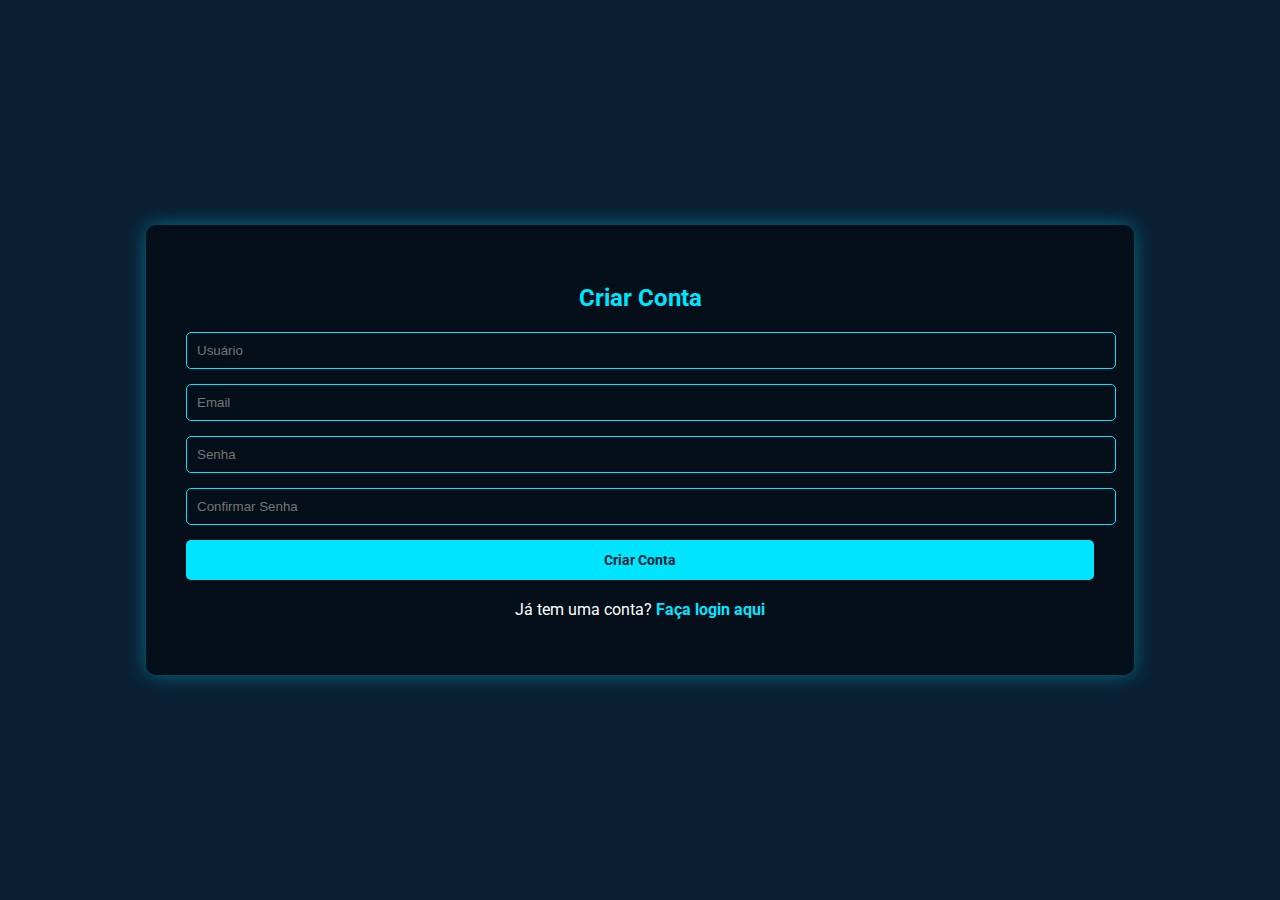
<file: CreateACC.html>
<!DOCTYPE html>
<html lang="pt">
<head>
    <meta charset="UTF-8">
    <meta name="viewport" content="width=device-width, initial-scale=1.0">
    <title>Criar Conta - XDR Secure</title>
    <link rel="stylesheet" href="style.css"> 
    <style>
        /* Estilos específicos para a página de login (podem ser usados aqui também) */
        body {
            background-color: #0a1f33;
            display: flex;
            justify-content: center;
            align-items: center;
            height: 100vh;
            color: #ffffff;
        }
        .login-container {
            background-color: rgba(0, 0, 0, 0.5);
            padding: 40px;
            border-radius: 10px;
            text-align: center;
            box-shadow: 0 0 20px rgba(0, 229, 255, 0.4);
        }
        .login-container h2 {
            margin-bottom: 20px;
            color: #00e5ff;
        }
        .login-form input {
            width: 100%;
            padding: 10px;
            margin-bottom: 15px;
            border: 1px solid #00e5ff;
            background-color: transparent;
            color: #ffffff;
            border-radius: 5px;
        }
        .login-form button {
            width: 100%;
            padding: 12px;
            background-color: #00e5ff;
            color: #0a1f33;
            border: none;
            cursor: pointer;
            border-radius: 5px;
            font-weight: bold;
        }
        .login-form button:hover {
            background-color: #00bcd4;
        }
        .login-container p {
            margin-top: 20px;
        }
        .login-container a {
            color: #00e5ff;
            text-decoration: none;
            font-weight: bold;
        }
        .login-container a:hover {
            text-decoration: underline;
        }
    </style>
</head>
<body>
    <div class="login-container">
        <h2>Criar Conta</h2>
        <form class="login-form" action="#" method="post">
            <input type="text" name="username" placeholder="Usuário" required>
            <input type="email" name="email" placeholder="Email" required>
            <input type="password" name="password" placeholder="Senha" required>
            <input type="password" name="confirm_password" placeholder="Confirmar Senha" required>
            <button type="submit">Criar Conta</button>
        </form>
        <p>Já tem uma conta? <a href="login.html">Faça login aqui</a></p>
    </div>
</body>
</html>
</file>
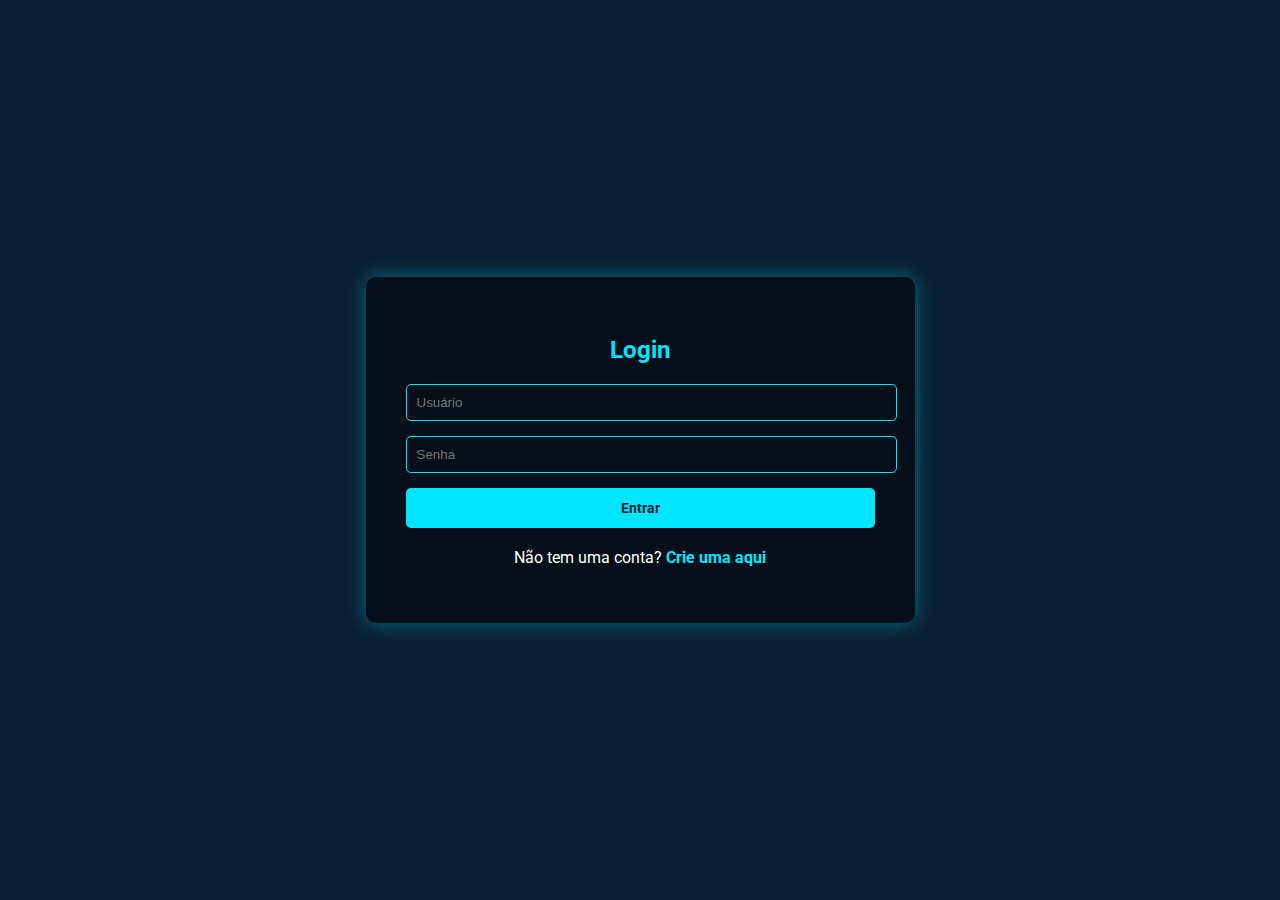
<file: login.html>
<!DOCTYPE html>
<html lang="pt">
<head>
    <meta charset="UTF-8">
    <meta name="viewport" content="width=device-width, initial-scale=1.0">
    <title>Login - XDR Secure</title>
    <link rel="stylesheet" href="style.css"> 
    <style>
        /* Estilos específicos para a página de login */
        body {
            background-color: #0a1f33;
            display: flex;
            justify-content: center;
            align-items: center;
            height: 100vh;
            color: #ffffff;
        }
        .login-container {
            background-color: rgba(0, 0, 0, 0.5);
            padding: 40px;
            border-radius: 10px;
            text-align: center;
            box-shadow: 0 0 20px rgba(0, 229, 255, 0.4);
        }
        .login-container h2 {
            margin-bottom: 20px;
            color: #00e5ff;
        }
        .login-form input {
            width: 100%;
            padding: 10px;
            margin-bottom: 15px;
            border: 1px solid #00e5ff;
            background-color: transparent;
            color: #ffffff;
            border-radius: 5px;
        }
        .login-form button {
            width: 100%;
            padding: 12px;
            background-color: #00e5ff;
            color: #0a1f33;
            border: none;
            cursor: pointer;
            border-radius: 5px;
            font-weight: bold;
        }
        .login-form button:hover {
            background-color: #00bcd4;
        }
        .login-container p {
            margin-top: 20px;
        }
        .login-container a {
            color: #00e5ff;
            text-decoration: none;
            font-weight: bold;
        }
        .login-container a:hover {
            text-decoration: underline;
        }
    </style>
</head>
<body>
    <div class="login-container">
        <h2>Login</h2>
        <form class="login-form" action="#" method="post">
            <input type="text" name="username" placeholder="Usuário" required>
            <input type="password" name="password" placeholder="Senha" required>
            <button type="submit">Entrar</button>
        </form>
        <p>Não tem uma conta? <a href="criar-conta.html">Crie uma aqui</a></p>
    </div>
</body>
</html>
</file>
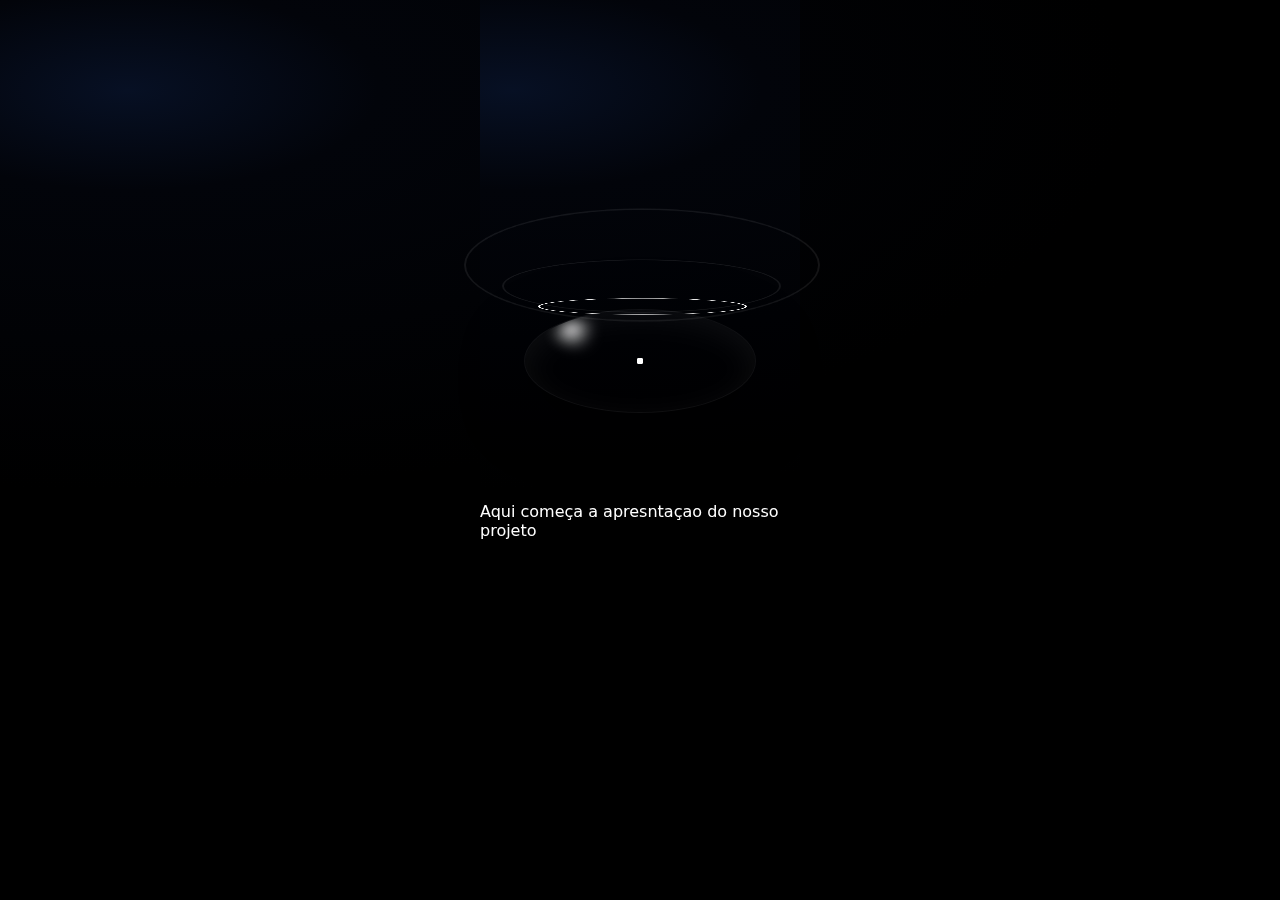
<file: Haba_De_Projeto_Site/projeto.html>
<!doctype html>
<html lang="en">
<head>
<meta charset="utf-8" />
<meta name="viewport" content="width=device-width,initial-scale=1" />
<title>Floating Orb — Color Toggle Fix</title>
<style>
  :root{
    --size: 320px;
    --core-size: 72%;
    --aura-blur: 64px;
    --ring-thickness: 2.6px;
    --float-distance: 18px;
    --float-speed: 6.8s;
    --ring-speed: 10s;
    --sparkle-count: 10;
    --bg: radial-gradient(1000px 400px at 10% 10%, #071024 0%, #02040a 25%, #000 100%);
  }

  /* THEME COLORS */
  .theme-1 { --orb-color: 173 92 255; }   /* violet */
  .theme-2 { --orb-color: 64 220 200; }   /* teal */
  .theme-3 { --orb-color: 255 120 90; }   /* orange */

  html,body{
    height:100%;
    margin:0;
    background: var(--bg);
    display:grid;
    place-items:center;
    font-family: system-ui, -apple-system, "Segoe UI", Roboto, "Helvetica Neue", Arial;
    color: #fff;
  }

  .stage { width:var(--size); height:var(--size); display:grid; place-items:center; perspective:900px; }

  @keyframes float {
    0%,100% { transform: translateY(calc(-1 * var(--float-distance))); }
    50% { transform: translateY(calc(var(--float-distance))); }
  }

  .orb-wrap {
    width:100%; height:100%;
    display:grid; place-items:center;
    animation: float var(--float-speed) ease-in-out infinite;
    position:relative;
    cursor:pointer;
    transition: transform .2s ease;
  }

  .orb-wrap:hover { transform: scale(1.03); }
  .orb-wrap:active { transform: scale(0.98); }

  .aura {
    position:absolute; inset:-30%;
    border-radius:50%;
    background:
      radial-gradient(circle at 35% 30%, color-mix(in srgb, rgba(var(--orb-color),0.26), transparent 30%), transparent 40%),
      radial-gradient(circle at 70% 70%, color-mix(in srgb, rgba(var(--orb-color),0.12), transparent 20%), transparent 45%);
    filter: blur(var(--aura-blur));
    opacity:.95;
    pointer-events:none;
    mix-blend-mode:screen;
  }

  .core {
    width:var(--core-size); height:var(--core-size);
    border-radius:50%;
    position:relative; overflow:hidden;
    background:
      radial-gradient(120% 80% at 30% 25%, rgba(255,255,255,0.95) 0%, rgba(255,255,255,0.35) 6%, rgba(255,255,255,0.06) 8%, transparent 20%),
      radial-gradient(80% 60% at 70% 70%, rgba(255,255,255,0.06), transparent 30%),
      radial-gradient(circle at 50% 50%, color-mix(in srgb, rgba(var(--orb-color),0.26), transparent 10%), color-mix(in srgb, rgba(var(--orb-color),0.18), rgba(0,0,0,0.08) 60%));
    box-shadow:
      inset 0 8px 30px rgba(255,255,255,0.05),
      inset 0 -24px 56px rgba(0,0,0,0.35),
      0 18px 60px rgba(0,0,0,0.7);
    border:1px solid rgba(255,255,255,0.06);
  }

  .swirl {
    position:absolute; inset:-8%;
    background: conic-gradient(from 210deg at 50% 50%, rgba(var(--orb-color),0.06), transparent 90deg, rgba(var(--orb-color),0.02));
    mix-blend-mode:screen;
    animation: swirlAnim 7.8s linear infinite;
  }
  @keyframes swirlAnim { from{transform:rotate(0)} to{transform:rotate(360deg)} }

  .glint {
    position:absolute;
    width:28%; height:28%; left:12%; top:10%;
    border-radius:50%;
    background: radial-gradient(circle at 30% 30%, rgba(255,255,255,0.95), rgba(255,255,255,0.28) 28%, rgba(255,255,255,0.02) 46%, transparent 60%);
    filter: blur(6px);
  }

  .rings { position:absolute; inset:0; pointer-events:none; }
  .ring {
    position:absolute; left:50%; top:50%;
    border-radius:50%; border:2px solid rgba(255,255,255,0.08);
    transform-origin:center; mix-blend-mode:screen;
  }
  .r1 { width:86%; height:86%; margin:-43%; animation:spin1 10s linear infinite; transform:rotateX(65deg); }
  .r2 { width:110%; height:110%; margin:-55%; animation:spin2 16s linear reverse infinite; transform:rotateX(45deg); }
  .r3 { width:64%; height:64%; margin:-32%; animation:spin1 7s linear infinite; transform:rotateX(80deg); border-color:rgba(var(--orb-color),0.5); }

  @keyframes spin1 { from{transform:rotateX(65deg) rotateZ(0)} to{transform:rotateX(65deg) rotateZ(360deg)} }
  @keyframes spin2 { from{transform:rotateX(45deg) rotateZ(0)} to{transform:rotateX(45deg) rotateZ(360deg)} }

  .sparkle {
    position:absolute; width:6px; height:6px; border-radius:50%;
    background:white; opacity:.9; filter:blur(.6px);
    mix-blend-mode:screen;
    left:50%; top:50%; margin:-3px 0 0 -3px;
    animation: sparkleOrbit 6s linear infinite;
  }
  @keyframes sparkleOrbit {
    0%{transform:rotate(var(--start)) translateX(var(--dist));}
    100%{transform:rotate(calc(var(--start) + 360deg)) translateX(var(--dist));}
  }

  .caption{margin-top:18px;text-align:center;font-size:13px;color:rgba(255,255,255,.7)}
</style>
</head>
<body>
  <div class="stage">
    <div id="orbWrap" class="orb-wrap theme-1">
      <div class="aura"></div>
      <div class="rings">
        <div class="ring r1"></div>
        <div class="ring r2"></div>
        <div class="ring r3"></div>
      </div>
      <div class="core">
        <div class="swirl"></div>
        <div class="glint"></div>
        <div id="sparkles"></div>
      </div>
    </div>
    <div class="neon-text">Aqui começa a apresntaçao do nosso projeto</div>
  </div>

<script>
(function(){
  const orbWrap = document.getElementById('orbWrap');
  const sparkles = document.getElementById('sparkles');
  const themes = ['theme-1','theme-2','theme-3'];
  let idx = 0;

  // generate sparkles
  for(let i=0;i<10;i++){
    const s=document.createElement('div');
    s.className='sparkle';
    s.style.setProperty('--start', Math.round(Math.random()*360)+'deg');
    s.style.setProperty('--dist', (40+Math.random()*60)+'px');
    s.style.animationDuration=(4+Math.random()*5)+'s';
    sparkles.appendChild(s);
  }

  orbWrap.addEventListener('click',()=>{
    idx=(idx+1)%themes.length;
    orbWrap.classList.remove(...themes);
    orbWrap.classList.add(themes[idx]);
  });
})();
</script>
</body>
</html>
</file>
<file: style.css>
/*================================================================================
  1. GERAIS & SETUP
================================================================================*/

/* Importação da fonte */
@import url('https://fonts.googleapis.com/css2?family=Roboto:wght@400;700&display=swap');

body {
    margin: 0;
    font-family: 'Roboto', Arial, sans-serif;
    color: #ffffff;
    min-height: 100vh;
    overflow-x: hidden;
    /* Fundo de fallback, caso o vídeo não carregue */
    background: #0a1f33; 
}

/* Animações: Classe CRUCIAL para esconder elementos antes da animação com Anime.js/Scroll Reveal */
.js-scroll-reveal {
    opacity: 0;
}

/* --- Botões Base --- */
button {
    font-family: 'Roboto', Arial, sans-serif;
    font-weight: 700;
    font-size: 14px;
    border-radius: 6px;
    padding: 12px 28px;
    cursor: pointer;
    transition: all 0.3s ease;
    border: none;
}


/*================================================================================
  2. LAYOUT & FUNDO (VÍDEO)
================================================================================*/

/* Vídeo de Fundo */
#background-video {
    position: fixed; 
    top: 0;
    left: 0;
    min-width: 100%;
    min-height: 100%;
    width: auto;
    height: auto;
    z-index: -1; /* Coloca o vídeo atrás de todos os outros elementos */
    object-fit: cover; 
}


/*================================================================================
  3. BARRA DE NAVEGAÇÃO (NAVBAR)
================================================================================*/

.navbar {
    display: flex;
    justify-content: space-between;
    align-items: center;
    padding: 25px 60px;
    position: absolute;
    top: 0;
    width: 100%;
    z-index: 10;
    box-sizing: border-box; 
}

.nav-right {
    display: flex;
    align-items: center;
    gap: 35px;
}

/* Logo na navbar */
.logo-text h1 {
    font-size: 1.2rem;
    filter: drop-shadow(0 0 5px #00e5ff); 
}

/* Links */
.nav-links {
    list-style: none;
    display: flex;
    align-items: center;
    gap: 35px;
    margin: 0;
    padding: 0;
}

.nav-links a {
    text-decoration: none;
    color: #ffffff;
    font-weight: 500;
    font-size: 15px;
    transition: color 0.3s ease;
}

.nav-links a:hover {
    color: #00e5ff;
}

/* Botão Entrar (navbar) */
.btn-entrar {
    text-decoration: none; 
    font-family: 'Roboto', Arial, sans-serif;
    font-weight: 700;
    font-size: 14px;
    border-radius: 6px;
    padding: 12px 28px; 
    cursor: pointer;
    transition: all 0.3s ease;
    border: none;
    background-color: #00e5ff;
    color: #0a1f33;
    box-shadow: 0 0 12px rgba(0, 229, 255, 0.6);
}

.btn-entrar:hover {
    background-color: #00bcd4;
    box-shadow: 0 0 16px rgba(0, 229, 255, 0.9);
}


/*================================================================================
  4. SECÇÃO HERO (Página Inicial)
================================================================================*/

.hero-section {
    position: relative;
    display: flex;
    justify-content: center;
    align-items: center;
    padding: 120px 80px;
    gap: 80px;
    min-height: 100vh;
    box-sizing: border-box;
    /* Adiciona uma sobreposição escura para melhorar a legibilidade do texto */
    background: rgba(10, 31, 51, 0.4); 
}

.hero-content {
    flex: 1;
    max-width: 520px;
}

.hero-content h1 {
    font-size: 3.5rem;
    font-weight: 700;
    color: #ffffff;
    line-height: 1.2;
    margin-bottom: 20px;
}

/* Subtexto */
.hero-content p {
    font-size: 1rem;
    color: #d0d0d0;
    line-height: 1.6;
    margin-bottom: 30px;
}

/* Botões da Hero Section */
.hero-buttons {
    display: flex;
    gap: 20px;
    flex-wrap: wrap;
}

/* Botão Primário (branco discreto) */
.btn-primary {
    background-color: transparent;
    border: 1px solid #fff;
    color: #fff;
}

.btn-primary:hover {
    background-color: rgba(255, 255, 255, 0.1);
    transform: translateY(-2px);
    box-shadow: 0 4px 12px rgba(255, 255, 255, 0.2);
}

/* Botão Secundário (azul neon) */
.btn-secondary {
    background-color: transparent;
    border: 1px solid #00e5ff;
    color: #00e5ff;
    box-shadow: 0 0 8px rgba(0, 229, 255, 0.5);
}

.btn-secondary:hover {
    background-color: rgba(0, 229, 255, 0.1);
    transform: translateY(-2px);
    box-shadow: 0 0 16px rgba(0, 229, 255, 0.8);
}

/* Imagem Hero (logo grande à direita) */
.hero-image {
    flex: 1;
    display: flex;
    justify-content: center;
}

.hero-image img {
    width: 420px;
    max-width: 100%;
    height: auto;
    filter: drop-shadow(0 0 20px #00e5ff);
}


/*================================================================================
  5. NOVAS SECÇÕES (Equipa - Scroll Reveal Test)
================================================================================*/

#team-section {
    padding: 100px 80px;
    /* Escolhemos uma cor escura do seu tema, mas com opacidade de 0.8 */
    background-color: rgba(13, 40, 64, 0.8); 
    text-align: center;
}

.section-title {
    font-size: 2.2rem;
    color: #00e5ff;
    margin-bottom: 10px;
}

.section-subtitle {
    font-size: 1rem;
    color: #d0d0d0;
    margin-bottom: 50px;
}

.team-grid {
    display: flex;
    justify-content: center;
    gap: 40px;
    flex-wrap: wrap;
}

.team-member {
    width: 250px;
    padding: 20px;
    background-color: rgba(0, 0, 0, 0.4);
    border-radius: 8px;
    border: 1px solid #00e5ff;
    box-shadow: 0 0 15px rgba(0, 229, 255, 0.3);
}

.member-photo {
    width: 100px;
    height: 100px;
    background-color: #00e5ff;
    border-radius: 50%;
    margin: 0 auto 15px;
    border: 3px solid #fff;
    /* Placeholder - substitua por uma imagem real */
}

.team-member h3 {
    color: #fff;
    margin-bottom: 5px;
}

.team-member p {
    color: #00e5ff;
    font-size: 0.9rem;
}


/*================================================================================
  6. RESPONSIVIDADE (MOBILE FIRST)
================================================================================*/

@media (max-width: 900px) {
    /* Navbar */
    .navbar {
        padding: 25px 20px;
        flex-direction: column; 
        align-items: flex-start;
        gap: 15px;
    }
    
    .nav-right {
        flex-direction: column;
        align-items: flex-start;
        width: 100%;
    }

    .nav-links {
        flex-direction: column;
        align-items: flex-start;
        width: 100%;
    }

    /* Hero Section */
    .hero-section {
        flex-direction: column;
        text-align: center;
        gap: 50px;
        padding: 100px 40px;
    }

    .hero-content {
        max-width: 100%;
        display: flex;
        flex-direction: column;
        align-items: center;
        text-align: center;
    }

    .hero-buttons {
        justify-content: center;
    }

    .hero-content h1 {
        font-size: 2.5rem;
    }

    .hero-image img {
        width: 280px;
    }

    .btn-primary, .btn-secondary {
        flex: 1;
        text-align: center;
    }
    
    /* Secção Equipa */
    #team-section {
        padding: 50px 20px;
    }

    .team-member {
        width: 100%;
        max-width: 300px;
    }
}

/*================================================================================
  6. NOVA SECÇÃO: O QUE FAZEMOS
================================================================================*/

#what-we-do {
    padding: 100px 80px;
    /* Usa a mesma cor escura, mas com 80% de opacidade (0.8) */
    background-color: rgba(10, 31, 51, 0.8); 
    text-align: center;
    border-top: 1px solid rgba(0, 229, 255, 0.1); /* Opcional: separador suave */
}

.feature-grid {
    display: flex;
    justify-content: center;
    gap: 30px;
    margin-top: 50px;
    flex-wrap: wrap;
}

.feature-card {
    width: 300px;
    padding: 30px;
    background-color: rgba(0, 229, 255, 0.05); /* Um fundo muito subtil */
    border-radius: 10px;
    border-left: 3px solid #00e5ff;
    text-align: left;
    height: 100%; /* Garante que os cartões têm a mesma altura */
    box-sizing: border-box;
}

.feature-card h3 {
    color: #00e5ff;
    font-size: 1.5rem;
    margin-top: 0;
}

.feature-card p {
    color: #d0d0d0;
}

/* Responsividade para a nova secção */
@media (max-width: 900px) {
    #what-we-do {
        padding: 50px 20px;
    }
    .feature-card {
        width: 100%;
        max-width: 400px;
        margin: 15px 0;
    }
}
</file>
